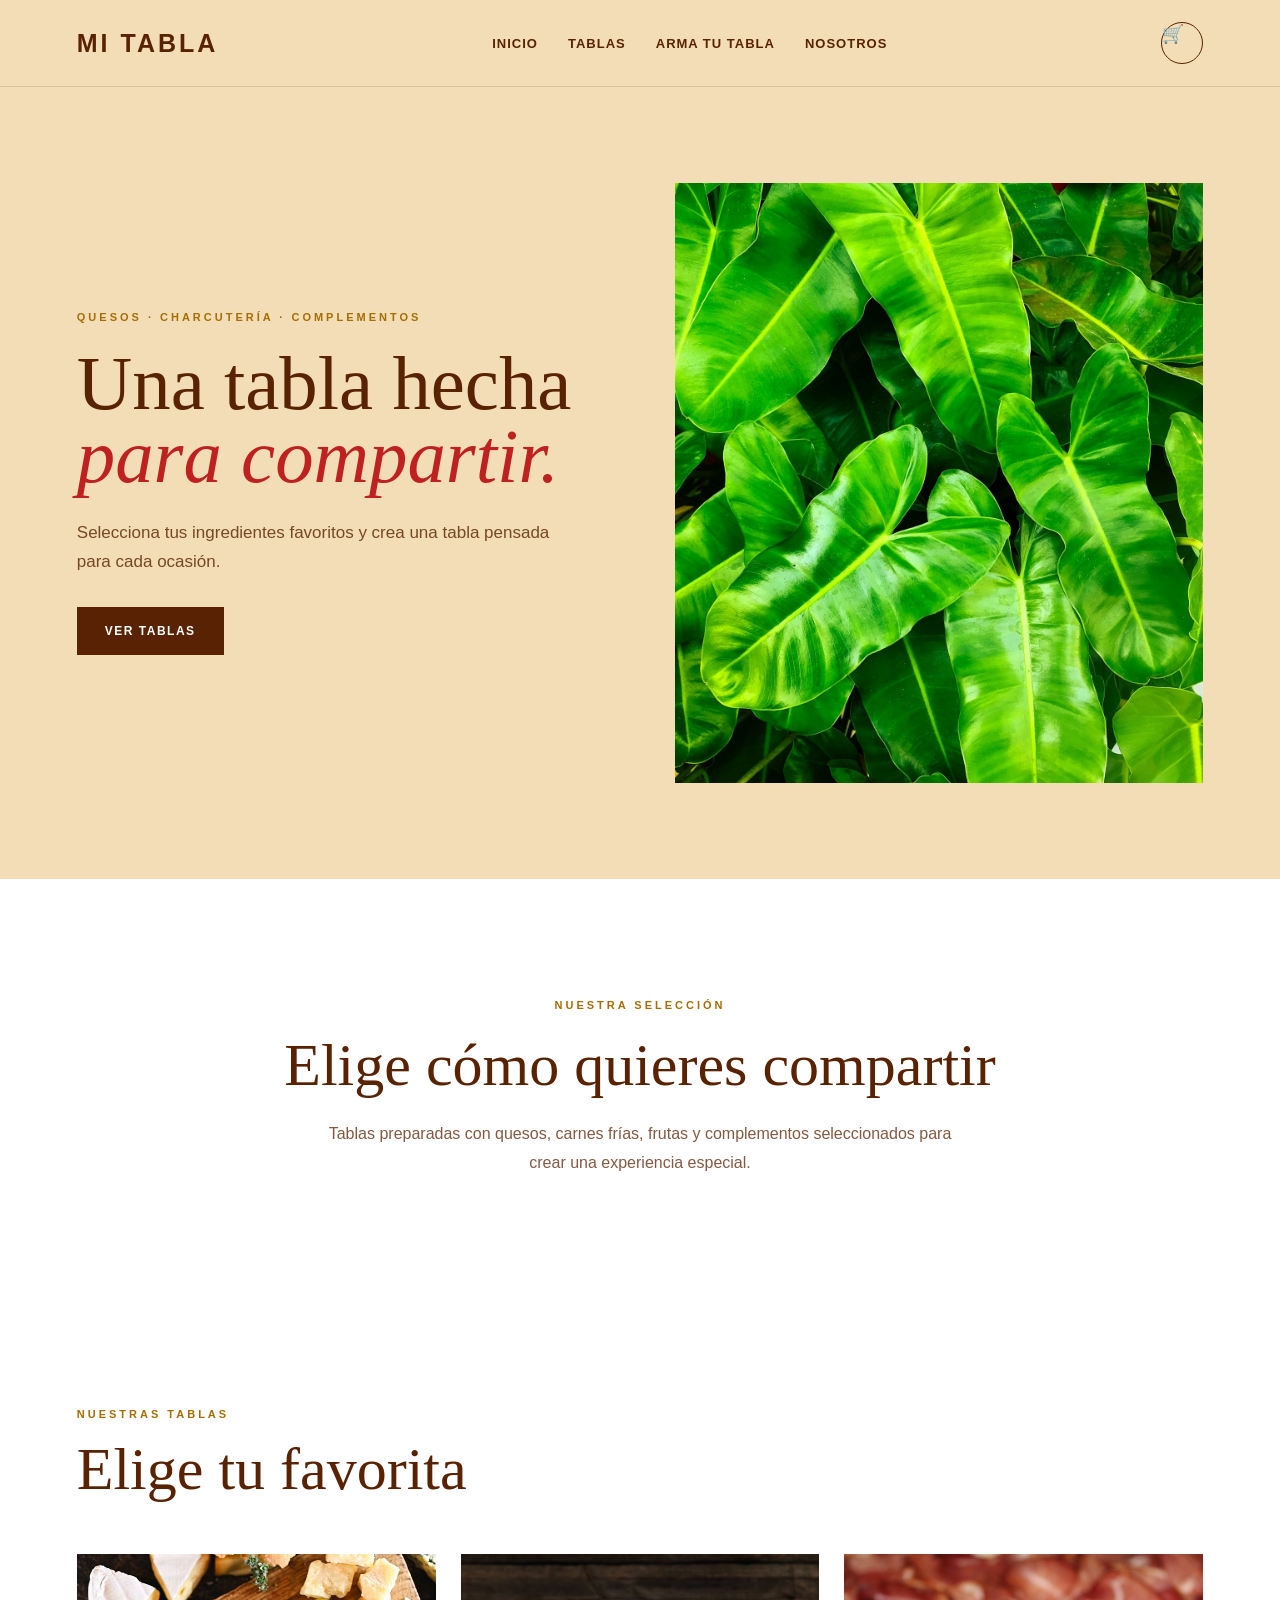
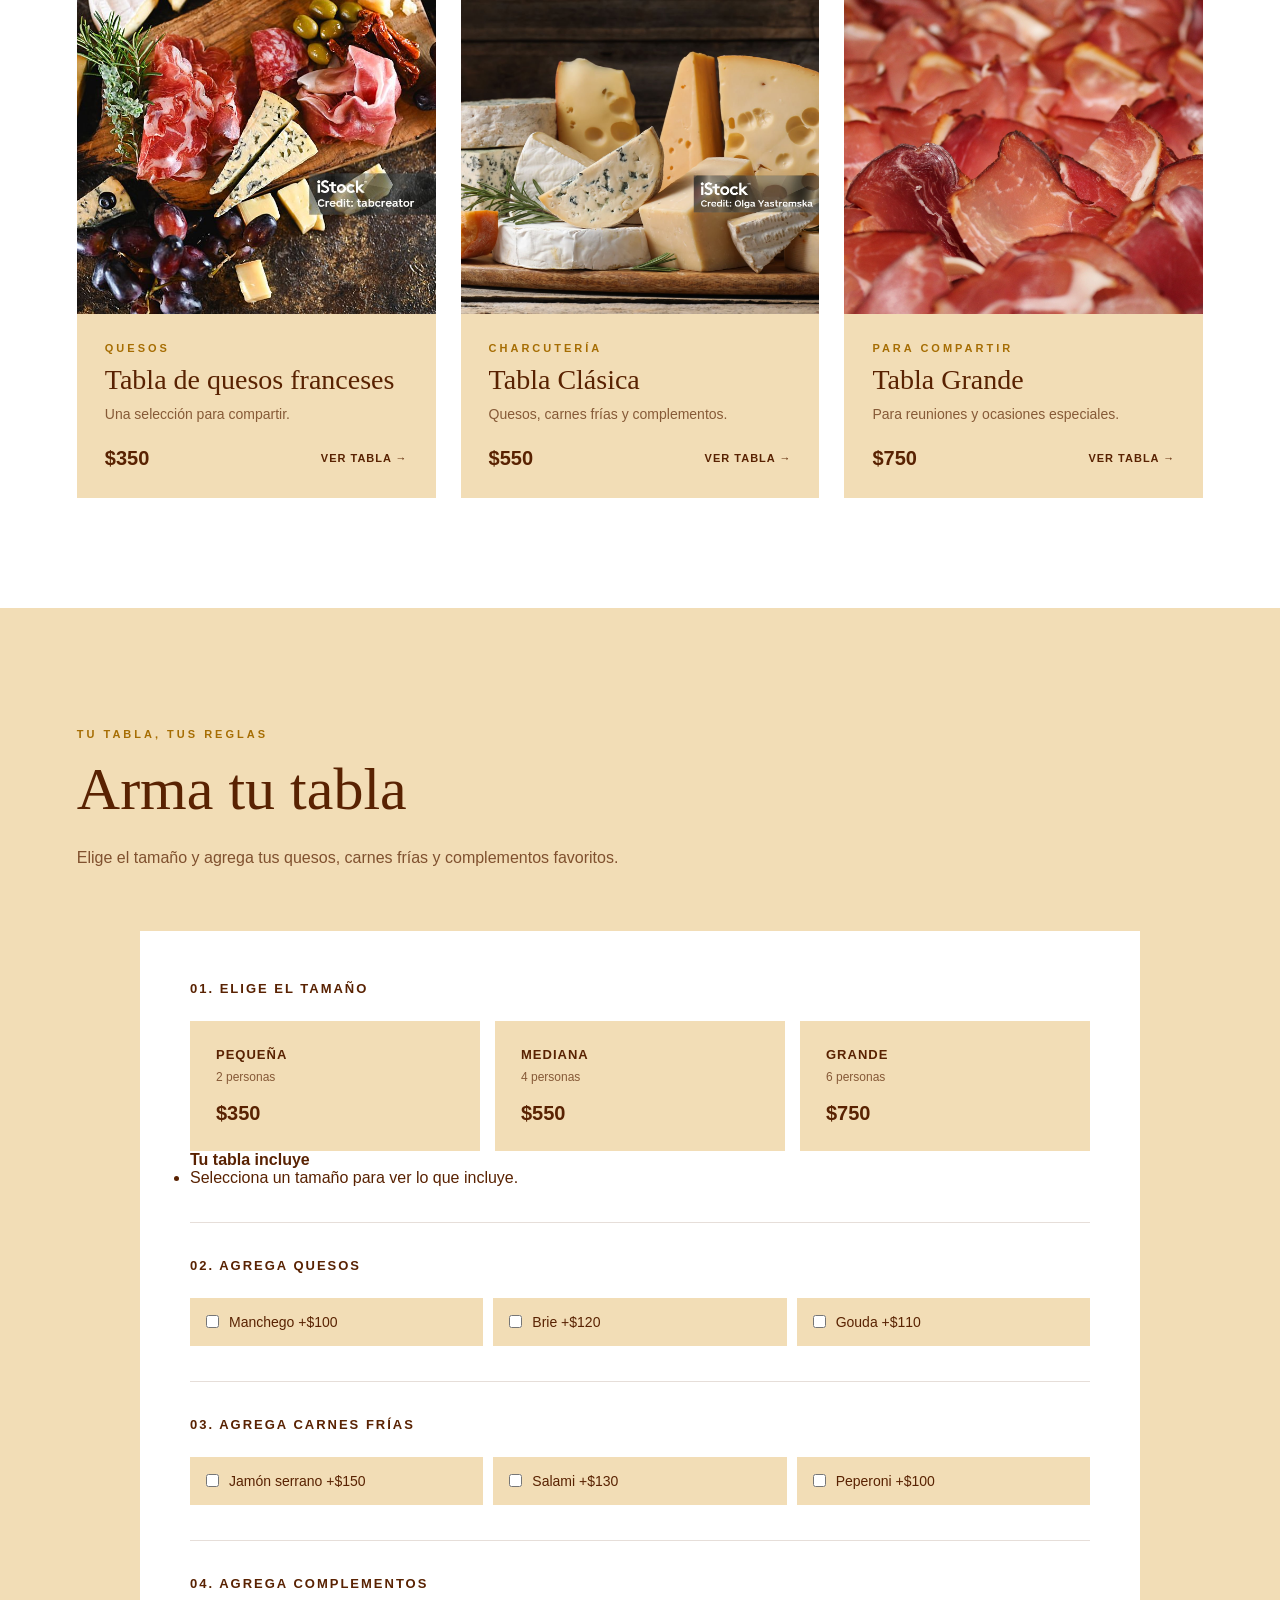
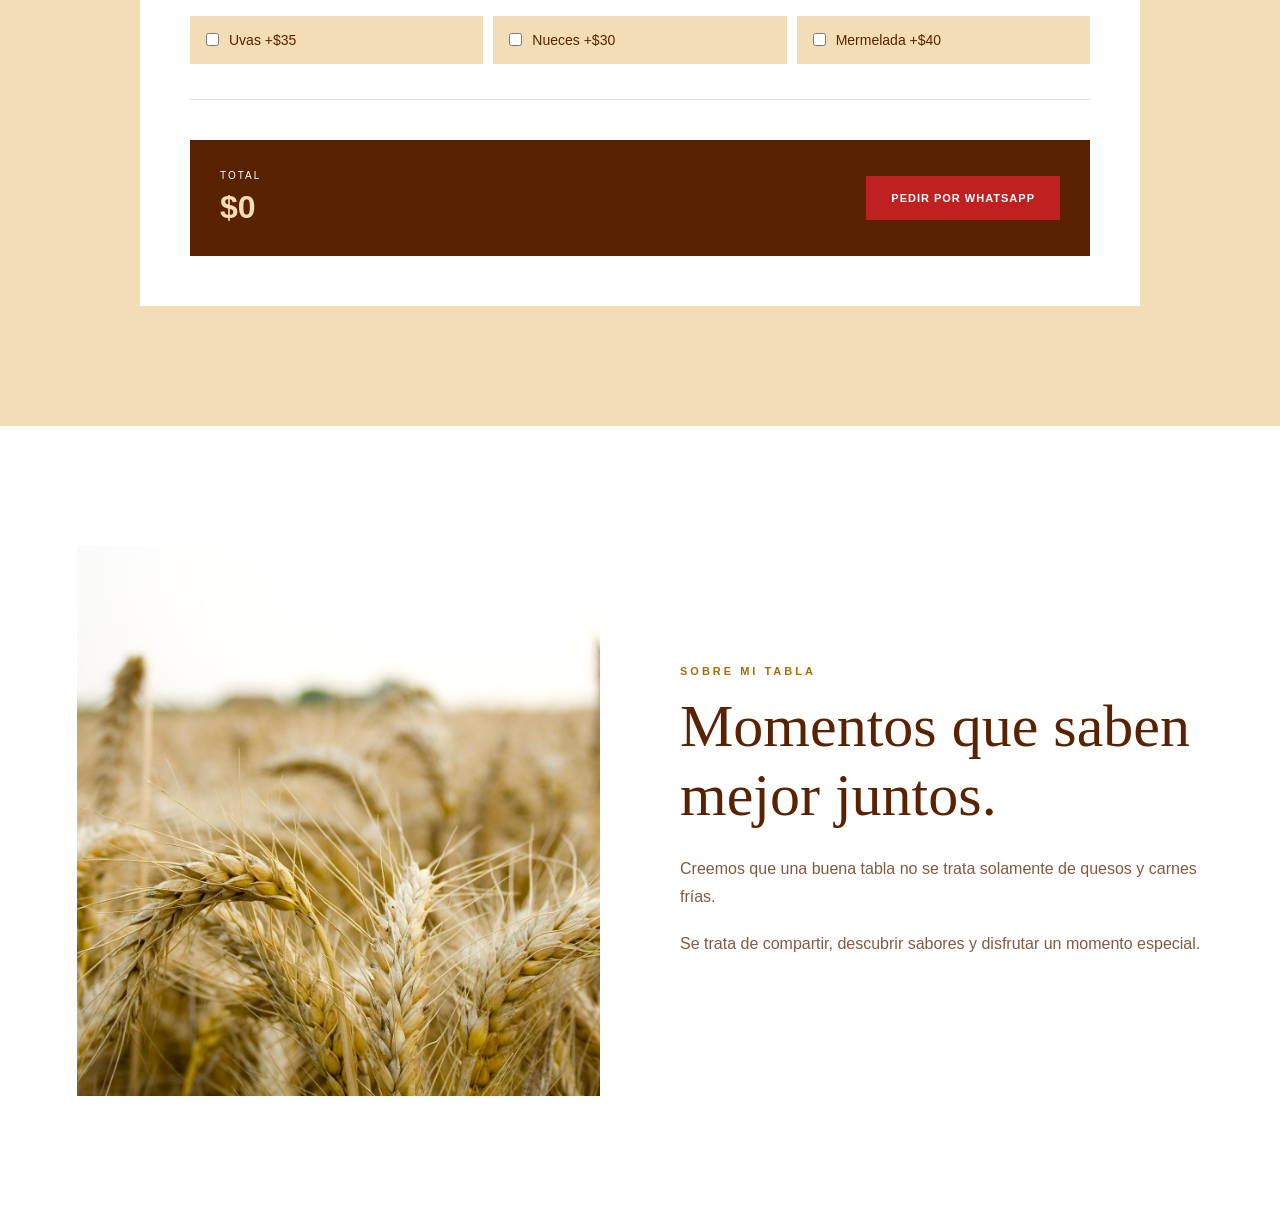
<file: index.html>
<!DOCTYPE html>
<html lang="es">

<head>
    <meta charset="UTF-8">
    <meta name="viewport" content="width=device-width, initial-scale=1.0">

    <title>Mi Tabla | Tablas de quesos y charcutería</title>

    <link rel="stylesheet" href="CSS/styles.css">
</head>

<body>

    <!-- NAVEGACIÓN -->

    <header class="navbar">

        <a href="index.html" class="logo">
            MI TABLA
        </a>

        <button class="menu-toggle" id="menuToggle">
            ☰
        </button>

        <nav class="nav-menu" id="navMenu">

            <ul class="nav-links">

                <li>
                    <a href="index.html">Inicio</a>
                </li>

                <li>
                    <a href="#tablas">Tablas</a>
                </li>

                <li>
                    <a href="#personaliza">Arma tu tabla</a>
                </li>

                <li>
                    <a href="#nosotros">Nosotros</a>
                </li>

            </ul>

        </nav>

        <a href="#" class="carrito">
            🛒
        </a>

    </header>


    <main>

        <!-- HERO -->

        <section class="hero" id="inicio">

            <div class="hero-contenido">

                <p class="hero-etiqueta">
                    QUESOS · CHARCUTERÍA · COMPLEMENTOS
                </p>

                <h1>
                    Una tabla hecha
                    <span>para compartir.</span>
                </h1>

                <p class="hero-texto">
                    Selecciona tus ingredientes favoritos y crea
                    una tabla pensada para cada ocasión.
                </p>

                <a href="#tablas" class="btn-principal">
                    VER TABLAS
                </a>

            </div>

            <div class="hero-imagen">

                <img
                    src="img/hero.jpg"
                    alt="Tabla de quesos y charcutería">

            </div>

        </section>


        <!-- INTRODUCCIÓN -->

        <section class="introduccion">

            <p class="seccion-etiqueta">
                NUESTRA SELECCIÓN
            </p>

            <h2>
                Elige cómo quieres compartir
            </h2>

            <p>
                Tablas preparadas con quesos, carnes frías,
                frutas y complementos seleccionados para
                crear una experiencia especial.
            </p>

        </section>


        <!-- CATÁLOGO -->

        <section class="catalogo" id="tablas">

            <div class="seccion-header">

                <div>

                    <p class="seccion-etiqueta">
                        NUESTRAS TABLAS
                    </p>

                    <h2>
                        Elige tu favorita
                    </h2>

                </div>

            </div>


            <div class="tablas">


                <!-- PRODUCTO 1 -->

                <a
                    href="producto.html?producto=franceses"
                    class="tabla-card">

                    <div class="producto-imagen">

                        <img
                            src="img/tabla-pequena.jpg"
                            alt="Tabla de quesos franceses">

                    </div>

                    <div class="producto-info">

                        <p class="producto-categoria">
                            QUESOS
                        </p>

                        <h3>
                            Tabla de quesos franceses
                        </h3>

                        <p>
                            Una selección para compartir.
                        </p>

                        <div class="producto-footer">

                            <strong>
                                $350
                            </strong>

                            <span class="ver-producto">
                                VER TABLA →
                            </span>

                        </div>

                    </div>

                </a>


                <!-- PRODUCTO 2 -->

                <a
                    href="producto.html?producto=clasica"
                    class="tabla-card">

                    <div class="producto-imagen">

                        <img
                            src="img/tabla-mediana.jpg"
                            alt="Tabla clásica">

                    </div>

                    <div class="producto-info">

                        <p class="producto-categoria">
                            CHARCUTERÍA
                        </p>

                        <h3>
                            Tabla Clásica
                        </h3>

                        <p>
                            Quesos, carnes frías y complementos.
                        </p>

                        <div class="producto-footer">

                            <strong>
                                $550
                            </strong>

                            <span class="ver-producto">
                                VER TABLA →
                            </span>

                        </div>

                    </div>

                </a>


                <!-- PRODUCTO 3 -->

                <a
                    href="producto.html?producto=grande"
                    class="tabla-card">

                    <div class="producto-imagen">

                        <img
                            src="img/tabla-grande.jpg"
                            alt="Tabla grande">

                    </div>

                    <div class="producto-info">

                        <p class="producto-categoria">
                            PARA COMPARTIR
                        </p>

                        <h3>
                            Tabla Grande
                        </h3>

                        <p>
                            Para reuniones y ocasiones especiales.
                        </p>

                        <div class="producto-footer">

                            <strong>
                                $750
                            </strong>

                            <span class="ver-producto">
                                VER TABLA →
                            </span>

                        </div>

                    </div>

                </a>

            </div>

        </section>


        <!-- PERSONALIZA -->

        <section class="personaliza" id="personaliza">

            <div class="personaliza-intro">

                <p class="seccion-etiqueta">
                    TU TABLA, TUS REGLAS
                </p>

                <h2>
                    Arma tu tabla
                </h2>

                <p>
                    Elige el tamaño y agrega tus quesos,
                    carnes frías y complementos favoritos.
                </p>

            </div>


            <div class="constructor">

                <!-- TAMAÑO -->

                <div class="constructor-seccion">

                    <h3>
                        01. Elige el tamaño
                    </h3>

                    <div class="opciones-tabla">

                        <button
                            class="opcion-tabla"
                            data-precio="350"
                            data-personas="2">

                            <span>
                                PEQUEÑA
                            </span>

                            <small>
                                2 personas
                            </small>

                            <strong>
                                $350
                            </strong>

                        </button>


                        <button
                            class="opcion-tabla"
                            data-precio="550"
                            data-personas="4">

                            <span>
                                MEDIANA
                            </span>

                            <small>
                                4 personas
                            </small>

                            <strong>
                                $550
                            </strong>

                        </button>


                        <button
                            class="opcion-tabla"
                            data-precio="750"
                            data-personas="6">

                            <span>
                                GRANDE
                            </span>

                            <small>
                                6 personas
                            </small>

                            <strong>
                                $750
                            </strong>

                        </button>

                    </div>


                    <div class="incluidos-box">

                        <h4>
                            Tu tabla incluye
                        </h4>

                        <ul id="incluidos">

                            <li>
                                Selecciona un tamaño para ver lo que incluye.
                            </li>

                        </ul>

                    </div>

                </div>


                <!-- QUESOS -->

                <div class="constructor-seccion">

                    <h3>
                        02. Agrega quesos
                    </h3>

                    <div class="ingredientes">

                        <label class="checkbox-opcion">

                            <input type="checkbox" value="100">

                            <span>
                                Manchego +$100
                            </span>

                        </label>


                        <label class="checkbox-opcion">

                            <input type="checkbox" value="120">

                            <span>
                                Brie +$120
                            </span>

                        </label>


                        <label class="checkbox-opcion">

                            <input type="checkbox" value="110">

                            <span>
                                Gouda +$110
                            </span>

                        </label>

                    </div>

                </div>


                <!-- CARNES -->

                <div class="constructor-seccion">

                    <h3>
                        03. Agrega carnes frías
                    </h3>

                    <div class="ingredientes">

                        <label class="checkbox-opcion">

                            <input type="checkbox" value="150">

                            <span>
                                Jamón serrano +$150
                            </span>

                        </label>


                        <label class="checkbox-opcion">

                            <input type="checkbox" value="130">

                            <span>
                                Salami +$130
                            </span>

                        </label>


                        <label class="checkbox-opcion">

                            <input type="checkbox" value="100">

                            <span>
                                Peperoni +$100
                            </span>

                        </label>

                    </div>

                </div>


                <!-- COMPLEMENTOS -->

                <div class="constructor-seccion">

                    <h3>
                        04. Agrega complementos
                    </h3>

                    <div class="ingredientes">

                        <label class="checkbox-opcion">

                            <input type="checkbox" value="35">

                            <span>
                                Uvas +$35
                            </span>

                        </label>


                        <label class="checkbox-opcion">

                            <input type="checkbox" value="30">

                            <span>
                                Nueces +$30
                            </span>

                        </label>


                        <label class="checkbox-opcion">

                            <input type="checkbox" value="40">

                            <span>
                                Mermelada +$40
                            </span>

                        </label>

                    </div>

                </div>


                <!-- RESUMEN -->

                <div class="resumen">

                    <div>

                        <p>
                            TOTAL
                        </p>

                        <strong id="total">
                            $0
                        </strong>

                    </div>

                    <button id="botonPedido">
                        PEDIR POR WHATSAPP
                    </button>

                </div>

            </div>

        </section>


        <!-- NOSOTROS -->

        <section class="nosotros" id="nosotros">

            <div class="nosotros-imagen">

                <img
                    src="img/nosotros.jpg"
                    alt="Tabla de quesos">

            </div>

            <div class="nosotros-contenido">

                <p class="seccion-etiqueta">
                    SOBRE MI TABLA
                </p>

                <h2>
                    Momentos que saben mejor juntos.
                </h2>

                <p>
                    Creemos que una buena tabla no se trata
                    solamente de quesos y carnes frías.
                </p>

                <p>
                    Se trata de compartir, descubrir sabores
                    y disfrutar un momento especial.
                </p>

            </div>

        </section>

    </main>


    <script src="JS/app.js"></script>

</body>

</html>
</file>
<file: CSS/styles.css>
:root {
    --cafe: #592202;
    --dorado: #A66D03;
    --crema: #F2DDB6;
    --terracota: #D98F4E;
    --rojo: #BF2121;
    --blanco: #FFFFFF;
    --negro: #241006;
}


/* =========================
   GENERAL
========================= */

* {
    margin: 0;
    padding: 0;
    box-sizing: border-box;
}

html {
    scroll-behavior: smooth;
}

body {
    font-family: Arial, Helvetica, sans-serif;
    background: var(--crema);
    color: var(--cafe);
}

a {
    text-decoration: none;
    color: inherit;
}

button {
    font-family: inherit;
    cursor: pointer;
}


/* =========================
   NAVBAR
========================= */

.navbar {
    width: 100%;
    padding: 22px 6%;
    display: flex;
    align-items: center;
    justify-content: space-between;
    background: var(--crema);
    border-bottom: 1px solid rgba(89, 34, 2, 0.15);
    position: sticky;
    top: 0;
    z-index: 1000;
}

.logo {
    font-size: 25px;
    font-weight: 800;
    letter-spacing: 3px;
    color: var(--cafe);
}

.nav-links {
    display: flex;
    gap: 30px;
    list-style: none;
}

.nav-links a {
    font-size: 13px;
    font-weight: 600;
    letter-spacing: 1px;
    text-transform: uppercase;
    transition: 0.3s;
}

.nav-links a:hover {
    color: var(--rojo);
}

.carrito {
    width: 42px;
    height: 42px;
    border: 1px solid var(--cafe);
    border-radius: 50%;
    background: transparent;
    font-size: 18px;
    transition: 0.3s;
}

.carrito:hover {
    background: var(--cafe);
    color: var(--blanco);
}


/* =========================
   HERO
========================= */

.hero {
    min-height: 88vh;
    padding: 70px 6%;
    display: grid;
    grid-template-columns: 1fr 1fr;
    gap: 70px;
    align-items: center;
}

.hero-contenido {
    max-width: 600px;
}

.hero-etiqueta,
.seccion-etiqueta,
.producto-categoria {
    font-size: 11px;
    font-weight: bold;
    letter-spacing: 3px;
    color: var(--dorado);
}

.hero h1 {
    margin: 25px 0;
    font-family: Georgia, "Times New Roman", serif;
    font-size: clamp(50px, 6vw, 85px);
    font-weight: 400;
    line-height: 0.95;
    color: var(--cafe);
}

.hero h1 span {
    color: var(--rojo);
    font-style: italic;
}

.hero-texto {
    max-width: 480px;
    font-size: 17px;
    line-height: 1.7;
    color: rgba(89, 34, 2, 0.8);
}

.btn-principal {
    display: inline-block;
    margin-top: 30px;
    padding: 17px 28px;
    background: var(--cafe);
    color: var(--blanco);
    font-size: 12px;
    font-weight: bold;
    letter-spacing: 1.5px;
    transition: 0.3s;
}

.btn-principal:hover {
    background: var(--rojo);
    transform: translateY(-2px);
}


/* IMAGEN HERO */

.hero-imagen {
    height: 600px;
}

.imagen-placeholder {
    width: 100%;
    height: 100%;
    display: flex;
    align-items: center;
    justify-content: center;
    background:
        linear-gradient(
            rgba(89, 34, 2, 0.1),
            rgba(89, 34, 2, 0.1)
        ),
        var(--terracota);
    font-size: 130px;
}


/* =========================
   INTRODUCCIÓN
========================= */

.introduccion {
    padding: 120px 20%;
    text-align: center;
    background: var(--blanco);
}

.introduccion h2 {
    margin: 20px 0;
    font-family: Georgia, "Times New Roman", serif;
    font-size: clamp(38px, 5vw, 60px);
    font-weight: 400;
}

.introduccion > p:last-child {
    max-width: 650px;
    margin: auto;
    line-height: 1.8;
    color: rgba(89, 34, 2, 0.75);
}


/* =========================
   CATÁLOGO
========================= */

.catalogo {
    padding: 110px 6%;
    background: var(--blanco);
}

.seccion-header {
    display: flex;
    align-items: flex-end;
    justify-content: space-between;
    margin-bottom: 50px;
}

.seccion-header h2,
.personaliza h2,
.nosotros h2,
.eventos h2 {
    margin-top: 15px;
    font-family: Georgia, "Times New Roman", serif;
    font-size: clamp(40px, 5vw, 60px);
    font-weight: 400;
}

.link-seccion {
    font-size: 12px;
    font-weight: bold;
    letter-spacing: 1px;
    border-bottom: 1px solid var(--cafe);
    padding-bottom: 5px;
    transition: 0.3s;
}

.link-seccion:hover {
    color: var(--rojo);
    border-color: var(--rojo);
}

.tablas {
    display: grid;
    grid-template-columns: repeat(3, 1fr);
    gap: 25px;
}


/* =========================
   TARJETAS PRODUCTO
========================= */

.tabla-card {
    background: var(--crema);
    transition: 0.4s;
}

.tabla-card:hover {
    transform: translateY(-8px);
}

.producto-imagen {
    height: 360px;
    display: flex;
    justify-content: center;
    align-items: center;
    background: var(--terracota);
    overflow: hidden;
}

.producto-imagen span {
    font-size: 100px;
    transition: 0.4s;
}

.tabla-card:hover .producto-imagen span {
    transform: scale(1.1);
}

.producto-info {
    padding: 28px;
}

.producto-info h3 {
    margin: 10px 0;
    font-family: Georgia, "Times New Roman", serif;
    font-size: 28px;
    font-weight: 400;
}

.producto-info > p:not(.producto-categoria) {
    color: rgba(89, 34, 2, 0.7);
    font-size: 14px;
}

.producto-footer {
    display: flex;
    justify-content: space-between;
    align-items: center;
    margin-top: 25px;
}

.producto-footer strong {
    font-size: 20px;
}

.btn-producto {
    padding: 10px 15px;
    border: 1px solid var(--cafe);
    background: transparent;
    color: var(--cafe);
    font-size: 10px;
    font-weight: bold;
    letter-spacing: 1px;
}

.btn-producto:hover {
    background: var(--cafe);
    color: var(--blanco);
}


/* =========================
   PERSONALIZA
========================= */

.personaliza {
    padding: 120px 6%;
    background: var(--crema);
}

.personaliza-intro {
    max-width: 700px;
    margin-bottom: 60px;
}

.personaliza-intro h2 {
    margin-bottom: 20px;
}

.personaliza-intro > p:last-child {
    max-width: 550px;
    line-height: 1.7;
    color: rgba(89, 34, 2, 0.75);
}


/* =========================
   CONSTRUCTOR
========================= */

.constructor {
    max-width: 1000px;
    margin: auto;
    padding: 50px;
    background: var(--blanco);
}

.constructor-seccion {
    padding: 35px 0;
    border-bottom: 1px solid rgba(89, 34, 2, 0.15);
}

.constructor-seccion:first-child {
    padding-top: 0;
}

.constructor-seccion h3 {
    margin-bottom: 25px;
    font-size: 13px;
    letter-spacing: 2px;
    text-transform: uppercase;
}


/* =========================
   TAMAÑOS
========================= */

.opciones-tabla {
    display: grid;
    grid-template-columns: repeat(3, 1fr);
    gap: 15px;
}

.opcion-tabla {
    padding: 25px;
    display: flex;
    flex-direction: column;
    align-items: flex-start;
    gap: 8px;
    background: var(--crema);
    border: 1px solid transparent;
    color: var(--cafe);
    text-align: left;
    transition: 0.3s;
}

.opcion-tabla span {
    font-size: 13px;
    font-weight: bold;
    letter-spacing: 1px;
}

.opcion-tabla small {
    font-size: 12px;
    opacity: 0.7;
}

.opcion-tabla strong {
    margin-top: 10px;
    font-size: 20px;
}

.opcion-tabla:hover {
    border-color: var(--dorado);
}

.opcion-tabla.seleccionada {
    background: var(--cafe);
    color: var(--blanco);
    border-color: var(--cafe);
}


/* =========================
   INGREDIENTES
========================= */

.ingredientes {
    display: grid;
    grid-template-columns: repeat(3, 1fr);
    gap: 10px;
}

.checkbox-opcion {
    padding: 16px;
    display: flex;
    align-items: center;
    gap: 10px;
    background: var(--crema);
    font-size: 14px;
    cursor: pointer;
    transition: 0.2s;
}

.checkbox-opcion:hover {
    background: #e9cca0;
}

.checkbox-opcion input {
    accent-color: var(--rojo);
}


/* =========================
   RESUMEN
========================= */

.resumen {
    margin-top: 40px;
    padding: 30px;
    display: flex;
    justify-content: space-between;
    align-items: center;
    background: var(--cafe);
    color: var(--blanco);
}

.resumen p {
    font-size: 10px;
    letter-spacing: 2px;
}

#total {
    display: block;
    margin-top: 8px;
    font-size: 32px;
    color: var(--crema);
}

#botonPedido {
    padding: 16px 25px;
    background: var(--rojo);
    color: var(--blanco);
    border: none;
    font-size: 11px;
    font-weight: bold;
    letter-spacing: 1px;
}

#botonPedido:hover {
    background: var(--dorado);
}


/* =========================
   NOSOTROS
========================= */

.nosotros {
    padding: 120px 6%;
    display: grid;
    grid-template-columns: 1fr 1fr;
    gap: 80px;
    align-items: center;
    background: var(--blanco);
}

.nosotros-imagen {
    min-height: 550px;
    display: flex;
    align-items: center;
    justify-content: center;
    background: var(--dorado);
}

.nosotros-imagen span {
    font-size: 120px;
}

.nosotros-contenido {
    max-width: 550px;
}

.nosotros-contenido h2 {
    margin-bottom: 25px;
}

.nosotros-contenido p:not(.seccion-etiqueta) {
    margin-bottom: 18px;
    line-height: 1.8;
    color: rgba(89, 34, 2, 0.75);
}


/* =========================
   EVENTOS
========================= */

.eventos {
    padding: 120px 10%;
    background: var(--terracota);
    text-align: center;
}

.eventos > div {
    max-width: 750px;
    margin: auto;
}

.eventos .seccion-etiqueta {
    color: var(--cafe);
}

.eventos h2 {
    margin-bottom: 20px;
}

.eventos p:not(.seccion-etiqueta) {
    max-width: 550px;
    margin: auto;
    line-height: 1.7;
}

.eventos .btn-principal {
    background: var(--cafe);
}


/* =========================
   FOOTER
========================= */

footer {
    background: var(--cafe);
    color: var(--blanco);
    padding: 70px 6% 25px;
}

.footer-contenido {
    display: grid;
    grid-template-columns: 2fr 1fr 1fr;
    gap: 60px;
    padding-bottom: 60px;
}

.footer-contenido h3 {
    font-size: 25px;
    letter-spacing: 3px;
}

.footer-contenido h4 {
    margin-bottom: 20px;
    font-size: 11px;
    letter-spacing: 2px;
    color: var(--naranja);
}

.footer-contenido p {
    margin-top: 15px;
    color: rgba(255, 255, 255, 0.7);
}

.footer-contenido a {
    display: block;
    margin-bottom: 12px;
    font-size: 13px;
    color: rgba(255, 255, 255, 0.8);
}

.footer-contenido a:hover {
    color: var(--crema);
}

.footer-bottom {
    padding-top: 25px;
    border-top: 1px solid rgba(255, 255, 255, 0.15);
}

.footer-bottom p {
    font-size: 11px;
    color: rgba(255, 255, 255, 0.5);
}


/* =========================
   RESPONSIVE
========================= */

@media (max-width: 900px) {

    .nav-links {
        gap: 15px;
    }

    .hero {
        grid-template-columns: 1fr;
        padding-top: 50px;
    }

    .hero-imagen {
        height: 450px;
    }

    .tablas {
        grid-template-columns: 1fr;
    }

    .producto-imagen {
        height: 300px;
    }

    .nosotros {
        grid-template-columns: 1fr;
    }

    .ingredientes {
        grid-template-columns: 1fr 1fr;
    }
}


@media (max-width: 650px) {

    .navbar {
        flex-wrap: wrap;
        gap: 20px;
    }

    .nav-links {
        order: 3;
        width: 100%;
        justify-content: center;
        flex-wrap: wrap;
    }

    .hero {
        min-height: auto;
        padding: 70px 6%;
    }

    .hero h1 {
        font-size: 48px;
    }

    .hero-imagen {
        height: 350px;
    }

    .introduccion,
    .catalogo,
    .personaliza,
    .nosotros,
    .eventos {
        padding-top: 80px;
        padding-bottom: 80px;
    }

    .seccion-header {
        display: block;
    }

    .seccion-header .link-seccion {
        display: inline-block;
        margin-top: 20px;
    }

    .opciones-tabla {
        grid-template-columns: 1fr;
    }

    .ingredientes {
        grid-template-columns: 1fr;
    }

    .constructor {
        padding: 25px;
    }

    .resumen {
        flex-direction: column;
        align-items: flex-start;
        gap: 25px;
    }

    .footer-contenido {
        grid-template-columns: 1fr;
        gap: 40px;
    }

}

/* =========================
   IMÁGENES
========================= */

.hero-imagen img {
    width: 100%;
    height: 100%;
    object-fit: cover;
    display: block;
}

.producto-imagen img {
    width: 100%;
    height: 100%;
    object-fit: cover;
    display: block;
    transition: 0.5s;
}

.tabla-card:hover .producto-imagen img {
    transform: scale(1.05);
}

.nosotros-imagen img {
    width: 100%;
    height: 100%;
    min-height: 550px;
    object-fit: cover;
    display: block;
}
/* ==========================================
   MENÚ MÓVIL
========================================== */

.menu-toggle {
    display: none;
    background: transparent;
    border: none;
    color: var(--cafe);
    font-size: 28px;
    cursor: pointer;
}


/* ==========================================
   TARJETAS CLICABLES
========================================== */

.tabla-card {
    display: block;
    color: inherit;
    cursor: pointer;
}

.ver-producto {
    font-size: 11px;
    font-weight: bold;
    letter-spacing: 1px;
}

.tabla-card:hover .ver-producto {
    color: var(--rojo);
}


/* ==========================================
   PÁGINA DE PRODUCTO
========================================== */

.producto-detalle {
    min-height: 85vh;
    padding: 80px 6%;
    display: grid;
    grid-template-columns: 1fr 1fr;
    gap: 80px;
    align-items: center;
    background: var(--crema);
}

.producto-detalle-imagen {
    height: 650px;
    overflow: hidden;
}

.producto-detalle-imagen img {
    width: 100%;
    height: 100%;
    object-fit: cover;
}

.producto-detalle-info {
    max-width: 550px;
}

.producto-detalle-info h1 {
    margin: 20px 0;
    font-family: Georgia, "Times New Roman", serif;
    font-size: clamp(45px, 5vw, 70px);
    font-weight: 400;
    line-height: 1;
}

.producto-descripcion {
    line-height: 1.7;
    color: rgba(89, 34, 2, 0.75);
    margin-bottom: 25px;
}

.producto-precio {
    font-size: 28px;
    font-weight: bold;
    margin-bottom: 35px;
}


/* ==========================================
   DETALLES
========================================== */

.detalle-seccion {
    padding: 25px 0;
    border-top: 1px solid rgba(89, 34, 2, 0.2);
}

.detalle-seccion h3 {
    margin-bottom: 18px;
    font-size: 13px;
    text-transform: uppercase;
    letter-spacing: 2px;
}

.detalle-seccion ul {
    list-style: none;
}

.detalle-seccion li {
    margin-bottom: 8px;
}


/* ==========================================
   EXTRAS
========================================== */

.extras {
    display: flex;
    flex-direction: column;
    gap: 8px;
}

.extra-opcion {
    display: grid;
    grid-template-columns: 20px 1fr auto;
    gap: 10px;
    align-items: center;
    padding: 15px;
    background: var(--blanco);
    cursor: pointer;
    transition: 0.2s;
}

.extra-opcion:hover {
    background: #e9cca0;
}

.extra-opcion input {
    accent-color: var(--rojo);
}

.extra-opcion strong {
    font-size: 14px;
}


/* ==========================================
   TOTAL PRODUCTO
========================================== */

.producto-total {
    display: flex;
    justify-content: space-between;
    align-items: center;
    margin-top: 30px;
    padding: 20px 0;
    border-top: 2px solid var(--cafe);
}

.producto-total strong {
    font-size: 30px;
}


/* ==========================================
   BOTÓN CARRITO
========================================== */

.btn-agregar {
    width: 100%;
    padding: 18px;
    background: var(--rojo);
    color: var(--blanco);
    border: none;
    font-size: 12px;
    font-weight: bold;
    letter-spacing: 1.5px;
    cursor: pointer;
    transition: 0.3s;
}

.btn-agregar:hover {
    background: var(--cafe);
}

.volver {
    display: inline-block;
    margin-top: 20px;
    font-size: 12px;
    font-weight: bold;
}


/* ==========================================
   RESPONSIVE
========================================== */

@media (max-width: 700px) {

    .navbar {
        position: relative;
        padding: 18px 5%;
    }

    .menu-toggle {
        display: block;
        order: 2;
    }

    .carrito {
        order: 3;
    }

    .nav-menu {
        display: none;
        position: absolute;
        top: 100%;
        left: 0;
        width: 100%;
        background: var(--cafe);
        padding: 20px 5%;
        z-index: 999;
    }

    .nav-menu.menu-abierto {
        display: block;
        animation: menuEntrada 0.25s ease;
    }

    .nav-links {
        flex-direction: column;
        gap: 0;
    }

    .nav-links li {
        border-bottom: 1px solid rgba(255,255,255,0.15);
    }

    .nav-links a {
        display: block;
        padding: 17px 5px;
        color: var(--blanco);
    }

    .nav-links a:hover {
        color: var(--terracota);
    }

    .producto-detalle {
        grid-template-columns: 1fr;
        gap: 40px;
        padding: 50px 5%;
    }

    .producto-detalle-imagen {
        height: 400px;
    }

}


@keyframes menuEntrada {

    from {
        opacity: 0;
        transform: translateY(-10px);
    }

    to {
        opacity: 1;
        transform: translateY(0);
    }

}
</file>
